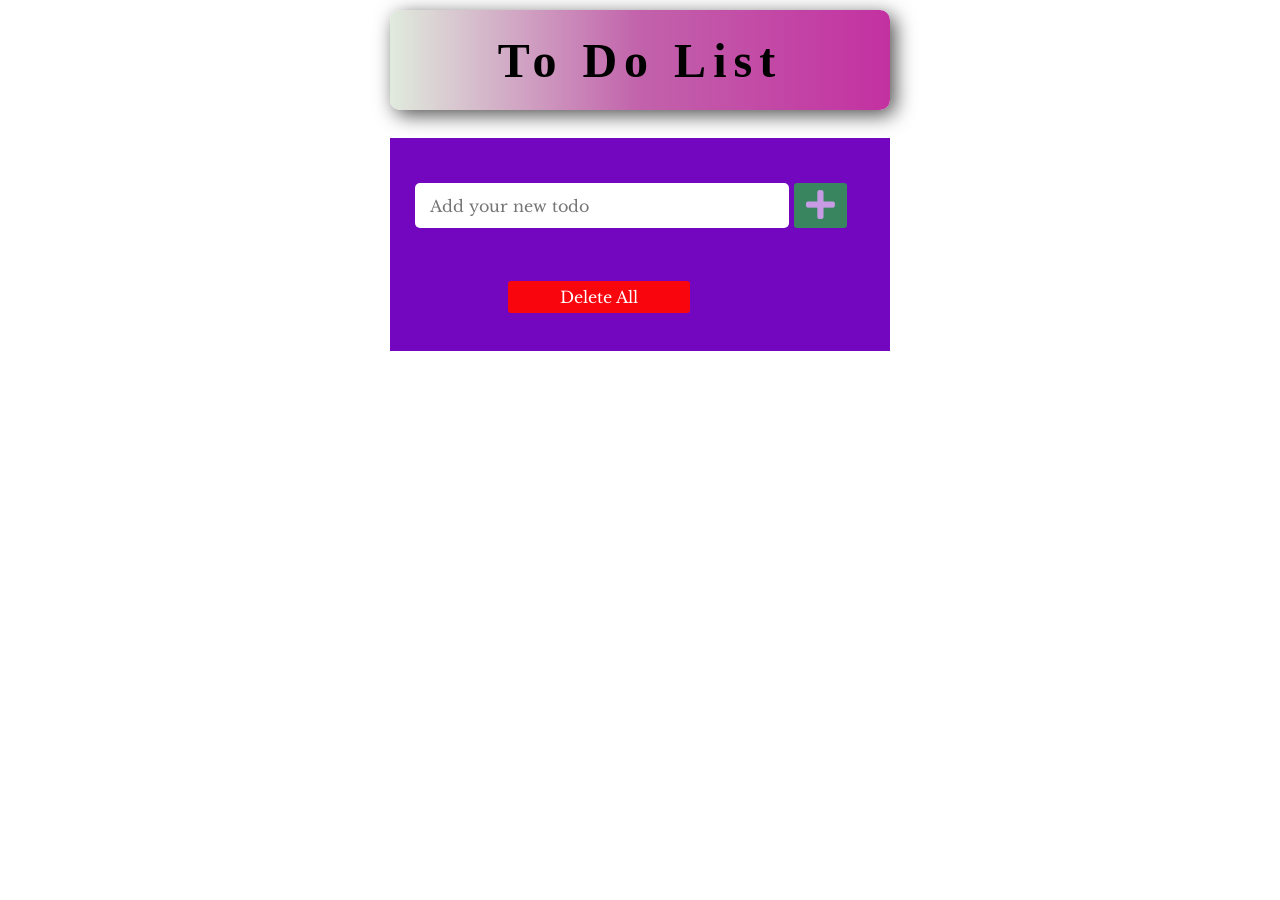
<file: task1-todolist/index.html>
<!DOCTYPE html>
<html lang="en">
<head>
    <meta charset="UTF-8">
    <meta name="viewport" content="width=device-width, initial-scale=1.0">
    <title>To Do List</title>
    <link rel="stylesheet" href="style.css">
    <link rel="stylesheet" href="https://cdnjs.cloudflare.com/ajax/libs/font-awesome/5.15.3/css/all.min.css"/>
    <link rel="stylesheet" href="https://fontawesome.com/icons/trash-can?s=light">
</head>
<body>
    <header>
        <div class="main_heading">
            <h1>To Do List</h1>
        </div>
    </header>
  <div class="container">
    <div class="select">
      <input type="text" placeholder="Add your new todo">
      <button><i class="fas fa-plus"></i></button>
    </div>
    <ul class="todoList">
    </ul>
    
    
    <div class="footer">
      <button>Delete All</button>
    </div>
  </div>

  <script src="app.js"></script>

</body>
</html>
</file>
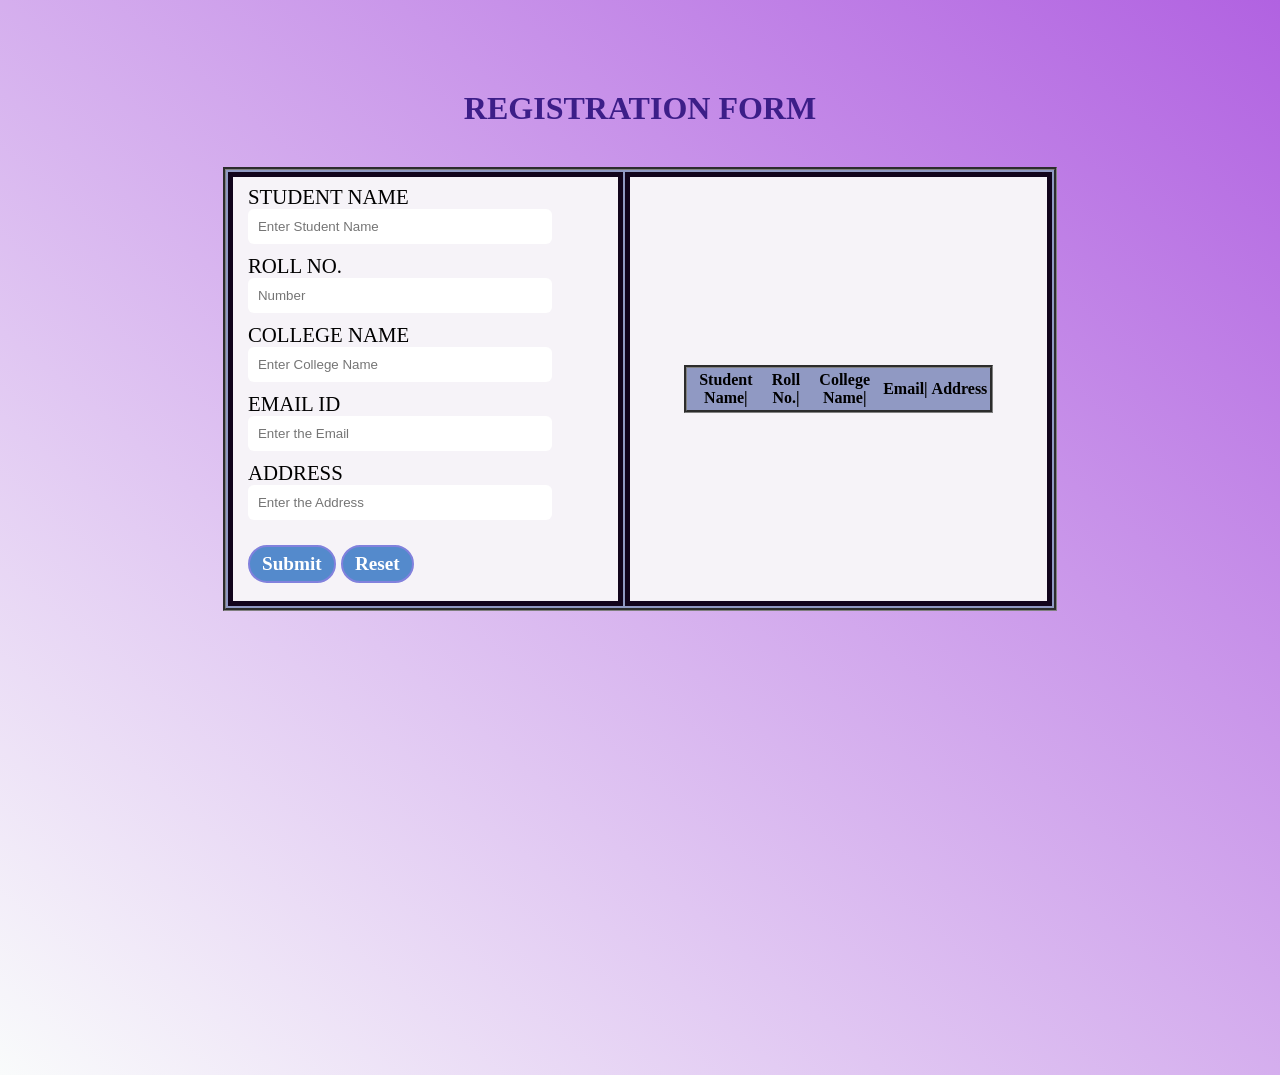
<file: task3-registration form/index.html>
<!DOCTYPE html>
<html lang="en">

<head>
    <meta charset="UTF-8">
    <meta name="viewport" content="width=device-width, initial-scale=1.0">
    <link rel="stylesheet" href="style.css">
    <title>REGISTRATION FORM </title>
</head>

<body>
    <h1>REGISTRATION FORM</h1>
    <div class="container">
        <table>
            <tr>
                <td>
                    <form class="input-part" autocomplete="off" onsubmit="onFormSubmit()">
                        <div>
                            <label for="studentName">STUDENT NAME </label>
                            <input type="text" placeholder="Enter Student Name" name="studentName" id="studentName">
                        </div>
                        <div>
                            <label for="Number">ROLL NO. </label>
                            <input placeholder="Number" type="text" name="Number" id="Number">
                        </div>
                        <div>
                            <label for="collegeName">COLLEGE NAME  </label>
                            <input placeholder="Enter College Name" type="text" name="collegeName" id="collegeName">
                        </div>
                        <div>
                            <label for="Email">EMAIL ID  </label>
                            <input placeholder="Enter the Email" type="text" name="Email" id="Email">
                        </div>
                        <div>
                            <label for="Address">ADDRESS  </label>
                            <input placeholder="Enter the Address" type="text" name=Address" id="Address">
                        </div>
                        
                        <div class="form-btns">
                            <input type="submit" value="Submit">
                            <input type="reset" value="Reset">
                        </div>
                    </form>

                    <td>
                        <table class="list" id="storeList">
                            <thead>
                                <tr>
                                    <th>Student Name|</th>
                                    <th>Roll No.|</th>
                                    <th>College Name|</th>
                                    <th>Email|</th>
                                    <th>Address</th>
                                    
                                </tr>
                            </thead>
                            <tbody>
                            </tbody>
                        </table>
                    </td>
                </td>
            </tr>
        </table>
        <script src="regs.js">
        </script>

    </div>
</body>

</html>
</file>
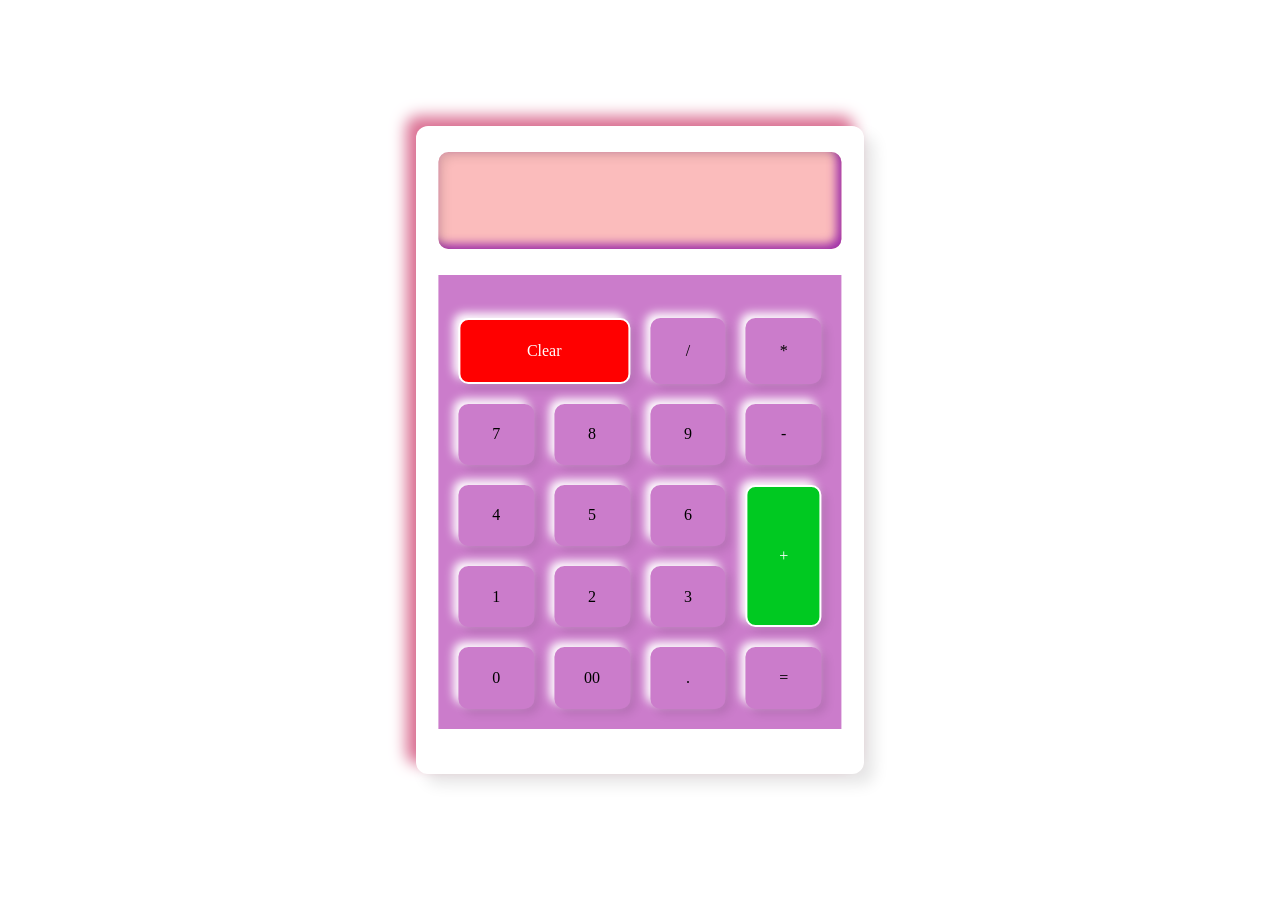
<file: task4-calculator/index.html>
<!DOCTYPE html>
<html lang="en">
<head>
    <meta charset="UTF-8">
    <meta http-equiv="X-UA-Compatible" content="IE=edge">
    <meta name="viewport" content="width=device-width, initial-scale=1.0">
    <title>Document</title>
    <link rel="stylesheet" href="style.css">
</head>
<body>
    <div id="main">
        <div id="container">
            <div id="display"><h1 id="val"></h1></div>
            <div class="buttons">
                <h2 id="value"></h2>
                <span id="clear">Clear</span>
                <span>/</span>
                <span>*</span>
                <span>7</span>
                <span>8</span>
                <span>9</span>
                <span>-</span>
                <span>4</span>
                <span>5</span>
                <span>6</span>
                <span id="plus">+</span>
                <span>1</span>
                <span>2</span>
                <span>3</span>
                <span>0</span>
                <span>00</span>
                <span>.</span>
                <span>=</span>
            </div>
        </div>
    </div>









    <script src="script.js"></script>
</body>
</html>
</file>
<file: task1-todolist/style.css>
@import url('https://fonts.googleapis.com/css2?family=Libre+Baskerville&display=swap');
*{
  margin: 0;
  padding: 0;
  box-sizing: border-box;
  font-family: "Libre Baskerville", cursive;
}
body{
  width: 100%;
  height: 100vh;
  padding: 10px;
  background-color: #f4c5f8 ,rgb(204, 170, 170); 
  
}
.container{
  background: #7307c0;;
  max-width: 500px;
  width: 100%;
  margin: 28px auto;
  padding: 25px;
 } 
.container .select{
  margin: 20px 0;
  width: 100%;
  display: flex;
  height: 45px;
}
.select input{
  width: 83%;
  height: 100%;
  outline: none;
  font-size: 16px;
  padding-left: 15px;
  transition: all 0.3s ease;
  border-radius: 5px;
  border: none;
}
.select input:focus{
  border-color: #bbf5c0;
}
.select button{
  width: 53px;
  height: 100%;
  border: none;
  color: #fff;
  margin-left: 5px;
  font-size: 33px;
  background: #11da22;
  cursor: pointer;
  border-radius: 3px;
  opacity: 0.6;
  transition: all 0.3s ease;
}
.select button:hover,
.footer button:hover{
  background: #855cd6;
}
.select button.active{
  opacity: 1;
  pointer-events: auto;
}
.todoList li .icon{
  position: absolute;
  right: 0px;
  top: 50%;
  transform: translateY(-50%);
  background: #81b0f7;
  width: 45px;
  text-align: center;
  color: rgb(226, 24, 24);
  padding: 10px 15px;
  cursor: pointer;
}
.todoList li{
  position: relative;
  list-style: none;
  margin-bottom: 8px;
  background: #b5dad4;
  border-radius: 3px;
  padding: 10px 15px;
 cursor: default;
  user-select: none;
}
.footer button{
  padding: 6px 52px;
  border-radius: 3px;
  border: none;
  color: #fff;
  font-weight: 387px;
  font-size: 16px;
  /* margin-left: 5px; */
  background: #f8050e;
  cursor: pointer;
  
}
.container .footer{
  display: flex;
  width: 100%;
  margin-top: -90px;
  margin-left: -128px;
  margin-left: -30px;
  margin-bottom: -110px;
  align-items: center;
  justify-content: space-between;
  padding: 123px;
  
}


.footer button.active{
  opacity: 1;
  pointer-events: auto;
}

header {
  letter-spacing: 7px;
  background: rgb(221, 108, 208);
  background: linear-gradient(90deg, rgb(224, 235, 221) 0%, rgb(194, 98, 171) 50%, rgb(195, 49, 161) 100%);
  color: black;
  border-radius: 10px;
  padding: 0%;
  box-shadow: rgb(80, 78, 78) 5px 5px 20px;
}

header,
form {
    max-width: 500px;
    display: flex;
    flex-wrap: wrap;
    justify-content: center;
    align-items: center;
    margin: auto;
    border-radius: 10px;
    height: 100px;
}
.main_heading h1 {
    font-family: "Libre Baskerville, cursive"; 
    /* font-family: 'Times New Roman', Times, serif; */
    font-size: 3rem;
}
</file>
<file: task3-registration form/style.css>
body {
    /* background-color: blanchedalmond; */
    background: linear-gradient(to top right, #f9fbfb 0%, rgb(177, 98, 225) 100%);
    text-align:center;
 
}
h1 {
    text-align: center;
    margin: 10vh 0 0 0;
    font-family: 'Times New Roman', Times, serif;
    font-size: 2rem;
    color: rgb(60, 30, 136);
}

.container {
    width: 100%;
    min-height: 100vh;
}

.center {
    display: block;
    justify-content: center;
    align-items: center;
}

table {
    table-layout: initial;
    margin: 40px auto;
    border-style: groove;
    /* background-color: #d873fd; */
    background-color: #9099c3;
    color: black;
}

table.list {
    font-family: 'Times New Roman', Times, serif;
    text-align: center;
    width: 80%;
}

td {
    /* border: 5px solid #e985e2; */
    border: 5px solid #12041c;
    text-align: left;
    padding: 8px 15px;
    /* background-color: rgb(241 208 255); */
    background-color: rgb(246, 243, 248);
    color: #000000;
}

tr:nth-child(even),
table.list thread>tr {
    background-color: #d0f1bf;
}

input[type="text"] {
    width: 80%;
    padding: 10px 10px;
    margin: 0px 0 10px 0;
    display: inline-block;
    border: none;
    border-radius: 6px;
}

input[type="submit"],
input[type="reset"] {
    background: rgb(58, 138, 235);
    padding: 6px 12px;
    margin: 15px 0 10px;
    display: inline-block;
    border:yellow;
    border-radius: 1cm;
    font-size: 1rem;
    font-weight: 600;
    cursor: pointer;
    outline: none;
}

input[type="submit"]:hover,
input[type="reset"]:hover,
button:hover {
    background: rgb(69, 253, 84);
}

input[type="submit"],
input[type="reset"] {
    background: #548acc;
    color: white;
    font-size: 1.2rem;
    font-family:'Times New Roman', Times, serif;
    border: 2px solid #8181dd;
}

tbody {
    font-family: 'Times New Roman', Times, serif;
}

.input-part {
    font-family: 'Times New Roman', Times, serif;
    font-size: 1.3rem;
}

button {
    /* background: #fb50de; */
    background-color: #30b8d7;
    color: black;
    padding: 6px 12px;
    margin: 10px 0 5px;
    display: inline-block;
    border: 2px solid grey;
    border-radius: 5px;
    font-size: 1.2rem;
    cursor: pointer;
    outline: none;
}
</file>
<file: task4-calculator/style.css>
*{
    margin: 0;
    padding: 0;
    box-sizing: border-box;
}
html, body{
    width: 100%;
    height: 100%;
    font-family: "gilroy";
}


#main{
    width: 120vw;
    height: 100vh;
}

#container{
    width: 35vw;
    height: 72vh;
    position: absolute;
    top: 50%;
    left: 50%;
    transform: translate(-50%, -50%);
    box-shadow: 10px 10px 15px rgba(0, 0, 0, 0.1),
    -10px -10px 15px palevioletred;
    border-radius: 12px;
}

#display{
    position: relative;
    top: 4%;
    left: 50%;
    transform: translate(-50% , 0);
    width: 90%;
    height: 15%;
    background-color: rgb(251, 188, 188);
}

.buttons{
    position: relative;
    top:8%;
    left: 50%;
    transform: translate(-50% , 0);
    width: 90%;
    height: 70%;
    padding: 10px;
    background-color: rgb(203, 124, 203);
    display: grid;

}

.buttons #value{
    position: relative;
    grid-column: span 4;
}


#display>h1{
    position: relative;
    text-align: right;
    align-items: center;
    justify-content: right;
    padding: 15px;
    display: flex;
    user-select: none;
}

#display{
    box-shadow: inset 5px 5px 10px rgba(0, 0, 0, 0.1),
    inset -5px -5px 10px rgb(162, 51, 170);
    border-radius: 10px;
}

.buttons>span{
    position: relative;
    padding: 10px;
    box-shadow:  5px 5px 10px rgba(0, 0, 0, 0.1),
     -5px -5px 10px #fff;
     margin: 10px;
     cursor: pointer;
     user-select: none;
     min-width: 40px;
     border-radius: 10px;

}

span{
    text-align: center;
    display: flex;
    justify-content: center;
    align-items: center;
    font-weight: 500;
}

.buttons>span:active{
    box-shadow: inset 5px 5px 10px rgba(0, 0, 0, 0.1),
  inset -5px -5px 10px #fff;
}
.buttons>#clear:active{
    box-shadow: inset 5px 5px 10px rgba(0, 0, 0, 0.1),
  inset -5px -5px 10px rgb(224, 23, 5);
}
.buttons>#plus:active{
    box-shadow: inset 5px 5px 10px rgba(0, 0, 0, 0.1),
  inset -5px -5px 10px rgb(4, 113, 69);
}

#clear{
    grid-column: span 2;
    background-color: red;
    color: #fff;
    border: 2px solid #fff;
}

#plus{
    grid-row: span 2;
    background-color: rgb(0, 201, 33);
    color: #fff;
    border: 2px solid #fff;
}




@media  only screen and (max-width: 600px) {
    #container{
        width: 60vw;
        height: 80vh;
    }

    #display>h1{
        font-size: 6.5vw;
    }

#display{
    width: 49.4vw;
    height: 12vh;
}

.buttons{
    width: 49.4vw;
    height: 50vh;
}

.buttons>span{
    position: relative;
    padding: 2vw;
    box-shadow:  5px 5px 10px rgba(0, 0, 0, 0.1),
     -5px -5px 10px rgb(4, 4, 4);
     margin: 1.1vw;
     cursor: pointer;
     user-select: none;
     min-width: 8vw;
}

}




 

@media  only screen and (min-width: 350px) and (max-width: 500px) {
    #container{
        width:80vw;
        height: 70vh;
        left: 48%;
    }

    #display>h1{
        font-size: 7vw;
    }

#display{
    width: 70vw;
    height: 11vh;
}

.buttons{
    width: 80vw;
    height: 60vh;
    border-radius: 10px;
}

.buttons>span{
    position: relative;
    padding: 2vw;
    box-shadow:  5px 5px 10px rgba(0, 0, 0, 0.1),
     -5px -5px 10px rgb(233, 133, 133);
     margin: 1.1vw;
     cursor: pointer;
     user-select: none;
     min-width: 8vw;
}

}
</file>
